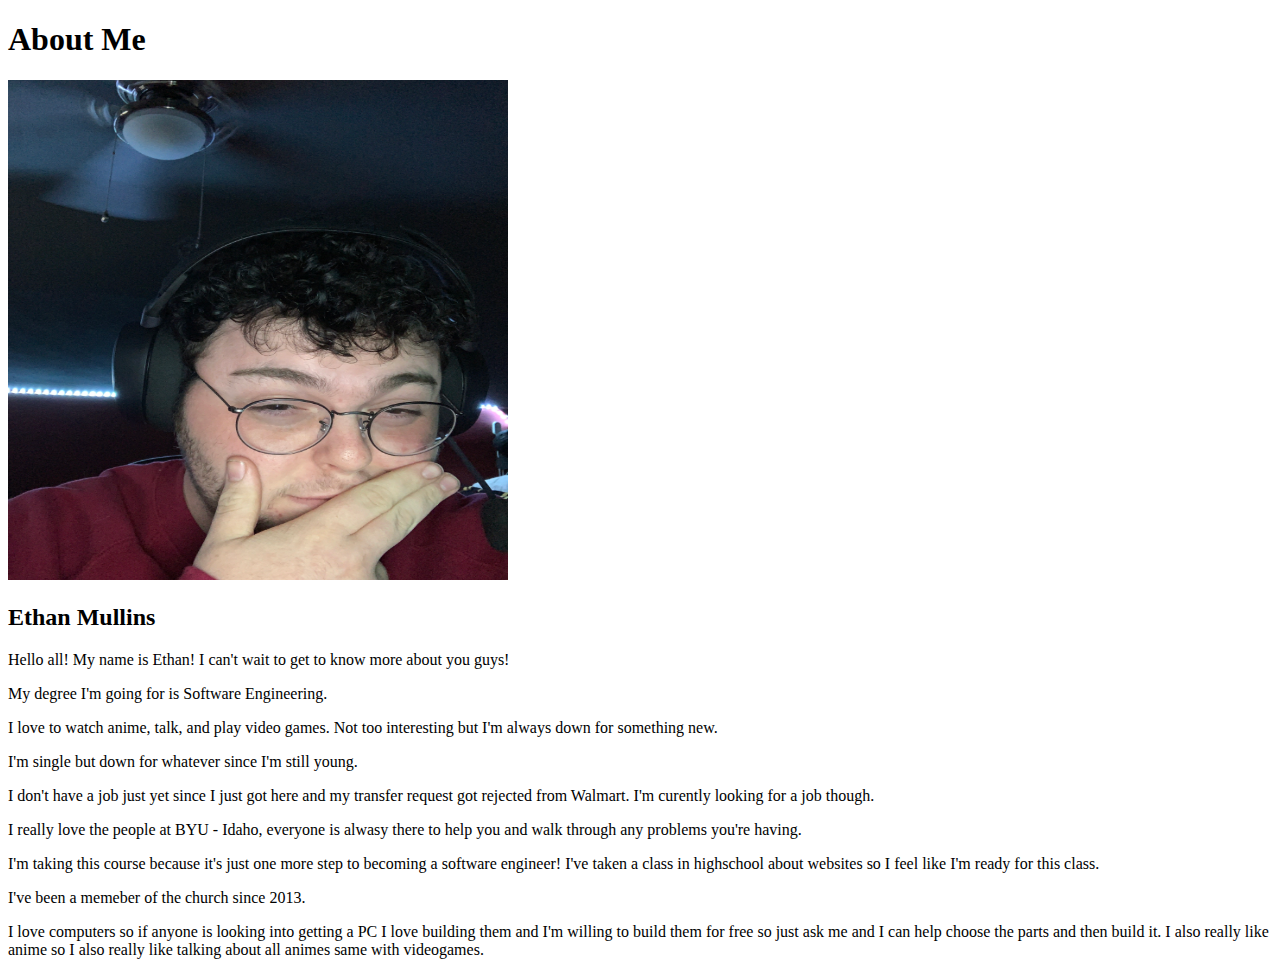
<file: AboutMe/index.html>
<!DOCTYPE html>
<html lang="en">

<head>
    <meta charset="UTF-8">
    <meta http-equiv="X-UA-Compatible" content="IE=edge">
    <meta name="viewport" content="width=device-width, initial-scale=1.0">
    <title>All About Me </title>
</head>

<body>
    <h1> About Me </h1>
    <img alt="Image of me" src="images/myphoto.jpg.JPG" alt="arrow" width="500" height="500" />
    <h2> Ethan Mullins </h2>
    <p> Hello all! My name is Ethan! I can't wait to get to know more about you guys! </p>
    <p> My degree I'm going for is Software Engineering. </p>
    <p> I love to watch anime, talk, and play video games. Not too
        interesting but I'm always down for something new.
    </p>
    <p> I'm single but down for whatever since I'm still young.</p>
    <p> I don't have a job just yet since I just got here and my transfer request
        got rejected from Walmart. I'm curently looking for a job though.
    </p>
    <p> I really love the people at BYU - Idaho, everyone is alwasy there
        to help you and walk through any problems you're having.
    </p>
    <p> I'm taking this course because it's just one more step to becoming
        a software engineer! I've taken a class in highschool about websites
        so I feel like I'm ready for this class.
    </p>
    <p> I've been a memeber of the church since 2013. </p>
    <p> I love computers so if anyone is looking into getting a PC I love
        building them and I'm willing to build them for free so just ask
        me and I can help choose the parts and then build it. I also really like
        anime so I also really like talking about all animes same with videogames.
    </p>
</body>


</html>
</file>
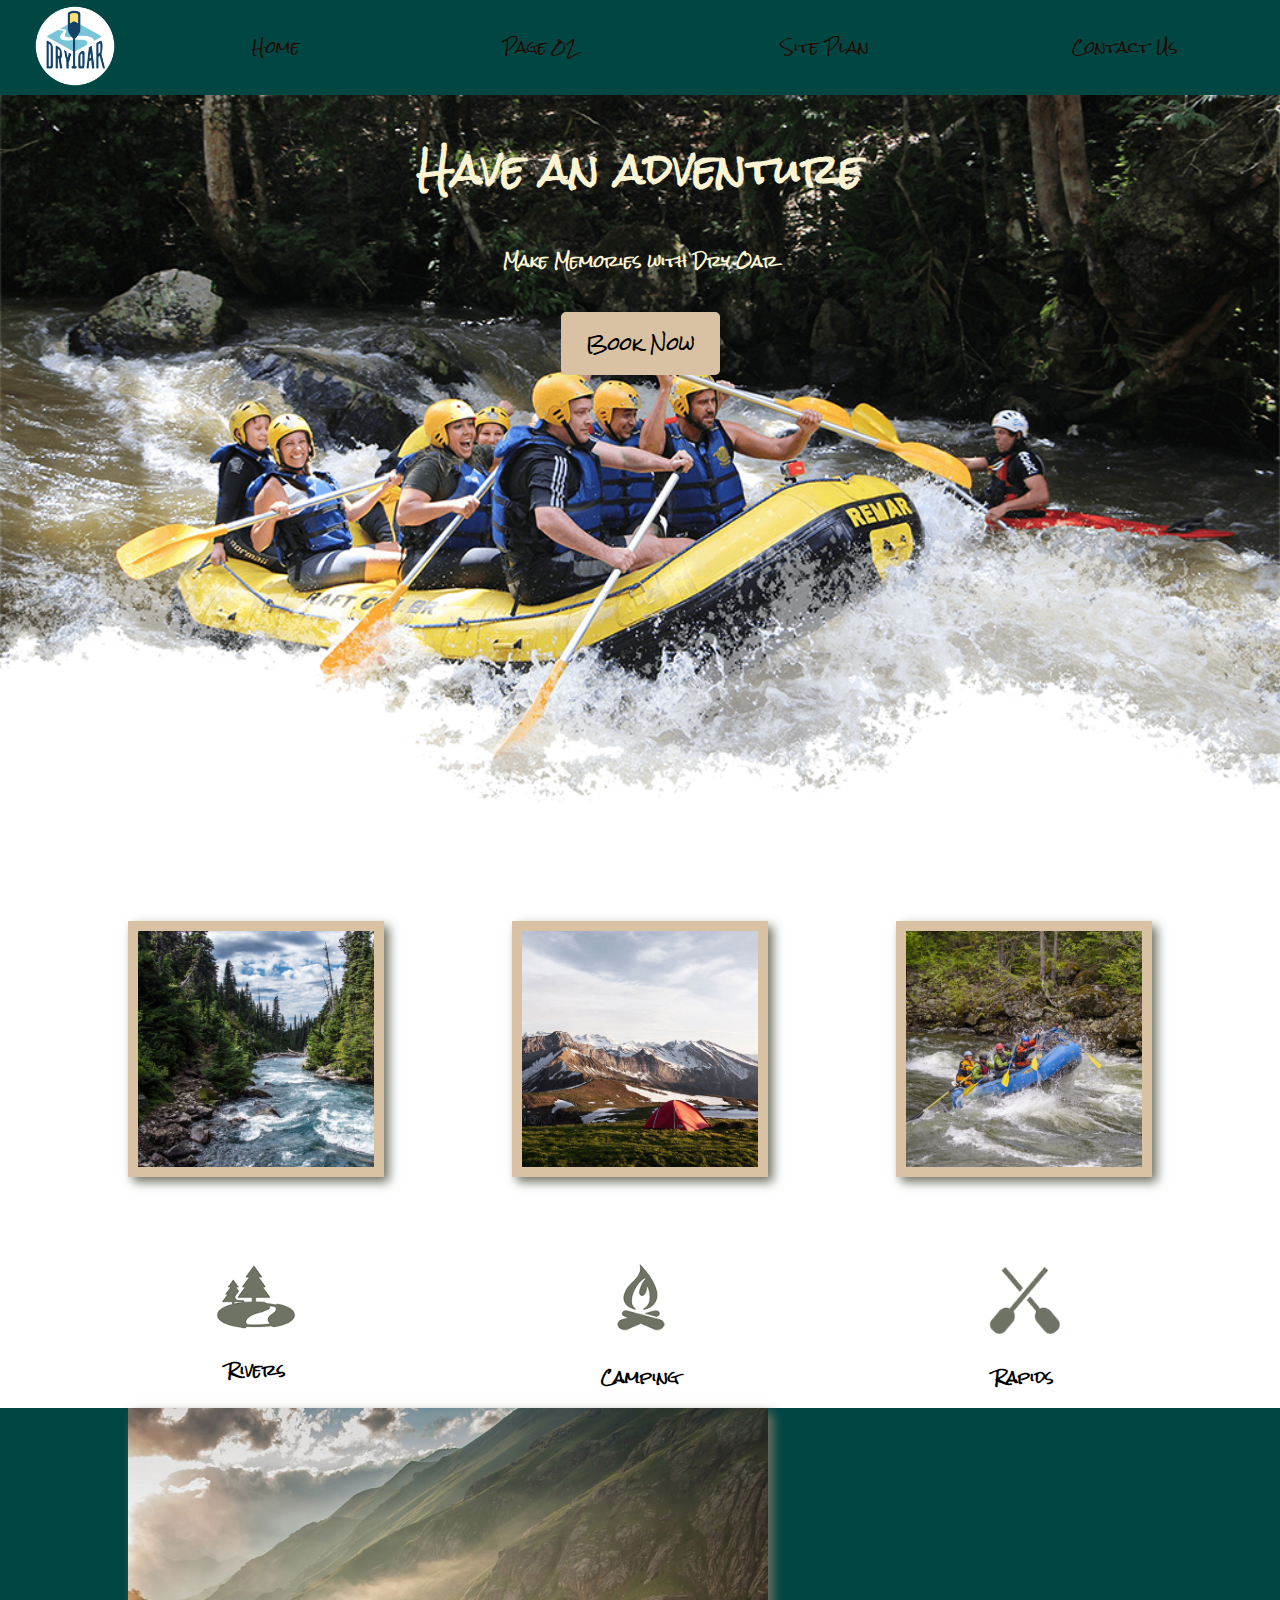
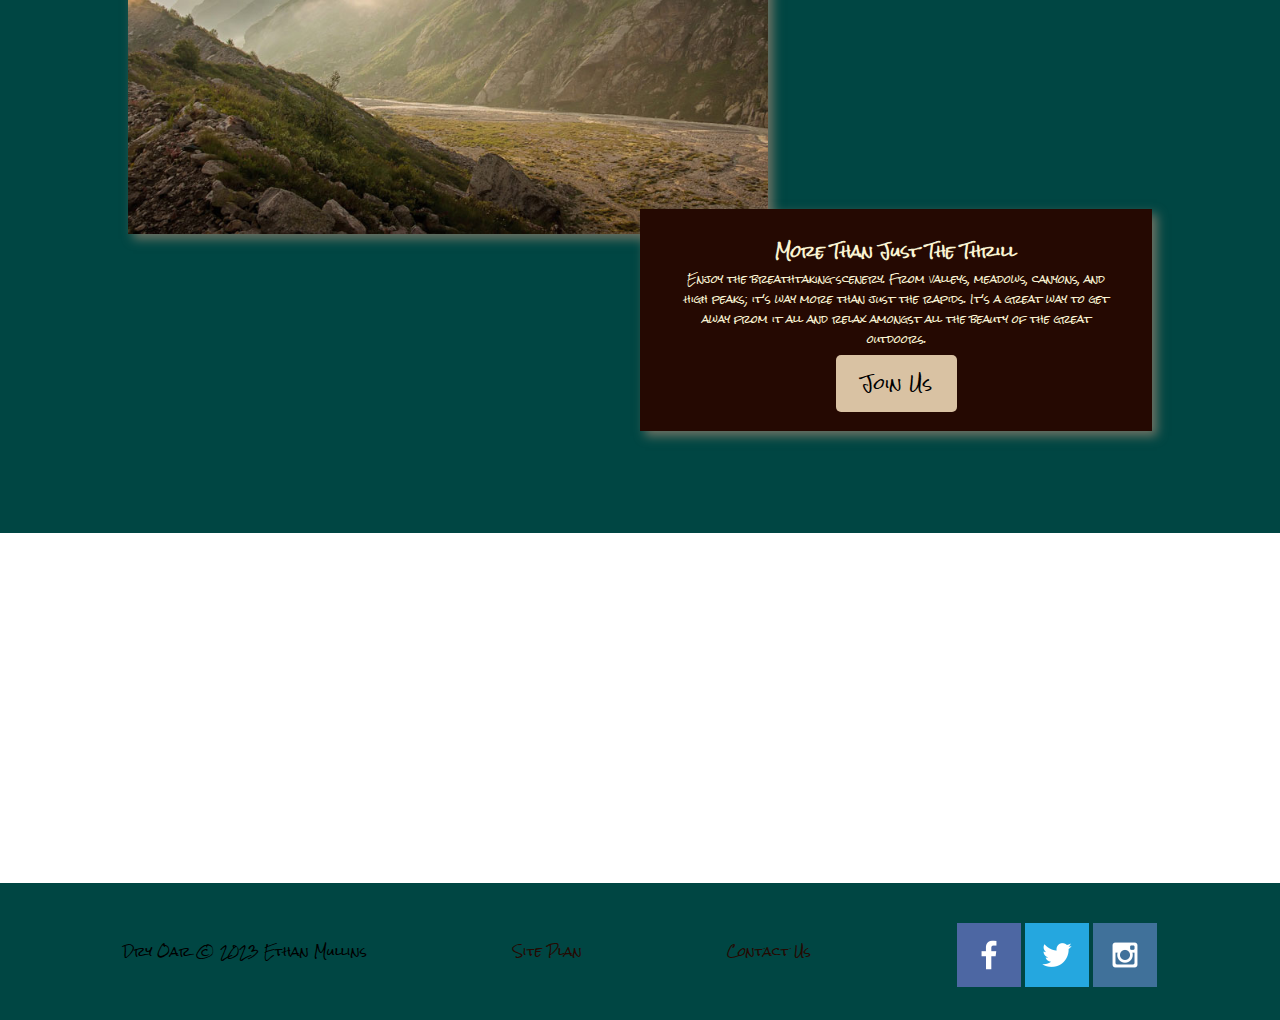
<file: wwr/index.html>
<!DOCTYPE html>
<html lang="en">
<head>
    <meta charset="UTF-8">
    <meta http-equiv="X-UA-Compatible" content="IE=edge">
    <meta name="viewport" content="width=device-width, initial-scale=1.0">
    <title>Whitewater Rafting Vacations | Dry Oar Boating | Home</title>
    <link rel="stylesheet" href="styles/style.css">
</head>
<body>
    <div id="content">
        <header>
            <a id="logo_link" href="index.html" >
                <img class="logo" src="images/logo.png" alt="Dry Oar Logo">
            </a>
            <nav>
                <a href="index.html">Home</a>
                <a href="reservations.html">Page 02</a>
                <a href="site-plan-rafting.html">Site Plan</a>
                <a href="reservations.html">Contact Us</a>
            </nav>
        </header>
        <div id="hero">
            <div id="hero-box">
                <img id="hero-img" src="images/hero.png" alt="People enjoying rafting">
            </div>
            <section id="hero-msg">
                <h1 class="home-title">Have an adventure</h1>
                <h4>Make Memories with Dry Oar</h4>
                <div class="button-box">
                    <a class="book" href="reservations.html">Book Now</a>
                </div>
            </section>
        </div>

        <main class="home-grid">
            <section class="rivers-cards">
                <img class="card-img" src="images/rivers.jpg" alt="rivers in forest">
                <img class="icon" src="images/river_icon.png" alt="river icon">
                <h2>Rivers</h2>
            </section>
            <section class="camping-cards">
                <img class="card-img" src="images/camping.jpg" alt="tent in mountains">
                <img class="icon" src="images/fire_icon.png" alt="fire icon">
                <h2>Camping</h2>
            </section>
            <section class="rapids-cards">
                <img class="card-img" src="images/rapids.jpg" alt="rafting boat">
                <img class="icon" src="images/oars.png" alt="oars icon">
                <h2>Rapids</h2>
            </section>  
            <div id="background"></div> 
            <img class="mountains" src="images/mountains.jpg" alt="Misty mountains">
            <section class="msg">
                <h2>More Than Just The Thrill</h2>
                <p>Enjoy the breathtaking scenery. From valleys, meadows, canyons, and high peaks; it's way more than just the rapids. It's a great way to get away from it all and relax amongst all the beauty of the great outdoors.</p>
                <a class="join" href="river.html">Join Us</a>
            </section> 
        </main>

        <footer>
                <p>Dry Oar &copy; 2023 Ethan Mullins</p>
                <p><a href="site-plan-rafting.html">Site Plan</a></p>
                <p><a href="reservations.html">Contact Us</a></p>
                <div class="social">
                    <a href="https://facebook.com" target="_blank">
                        <img src="images/facebook.png" alt="fb icon">
                    </a>
                    <a href="https://twitter.com" target="_blank">
                        <img src="images/twitter.png" alt="twitter icon">
                    </a>
                    <a href="https://instagram.com" target="_blank">
                        <img src="images/instagram.png" alt="instagram icon">
                    </a>
                </div>
        </footer>
    </div> 
</body>
</html>
</file>
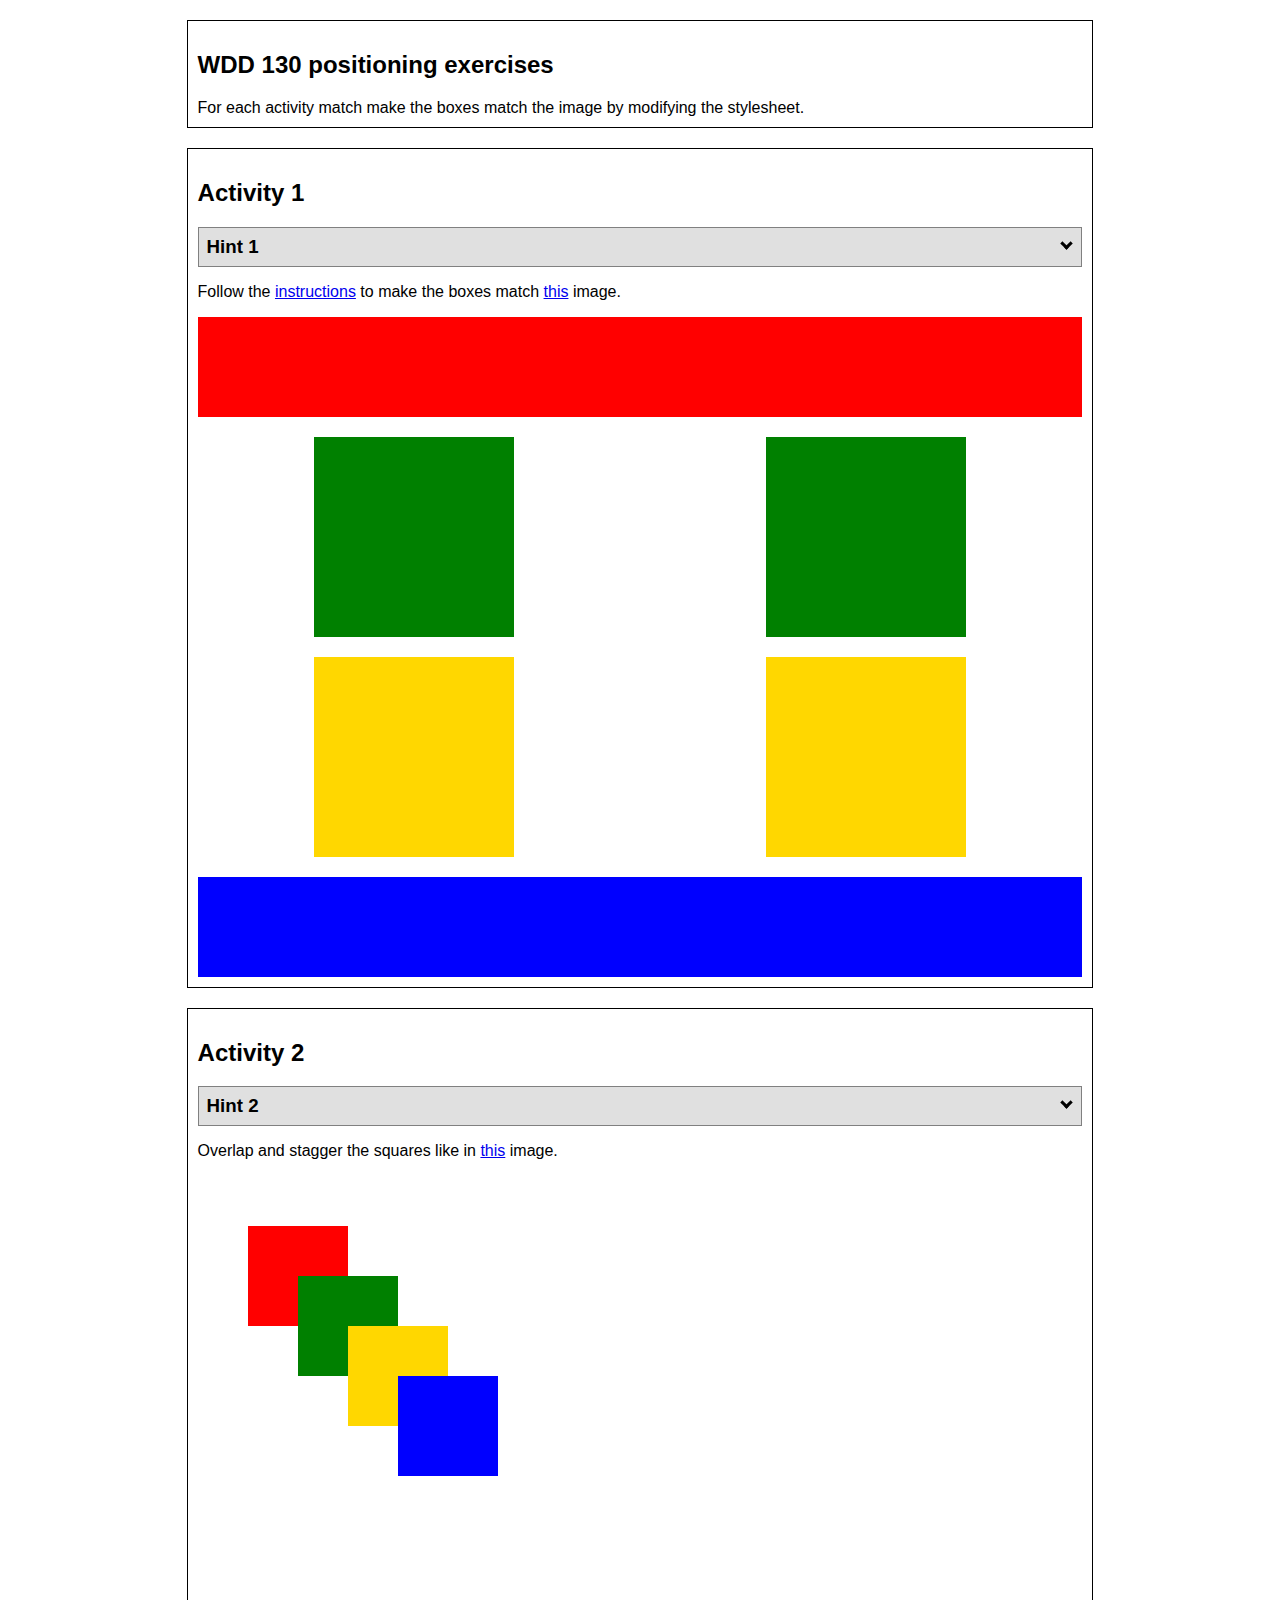
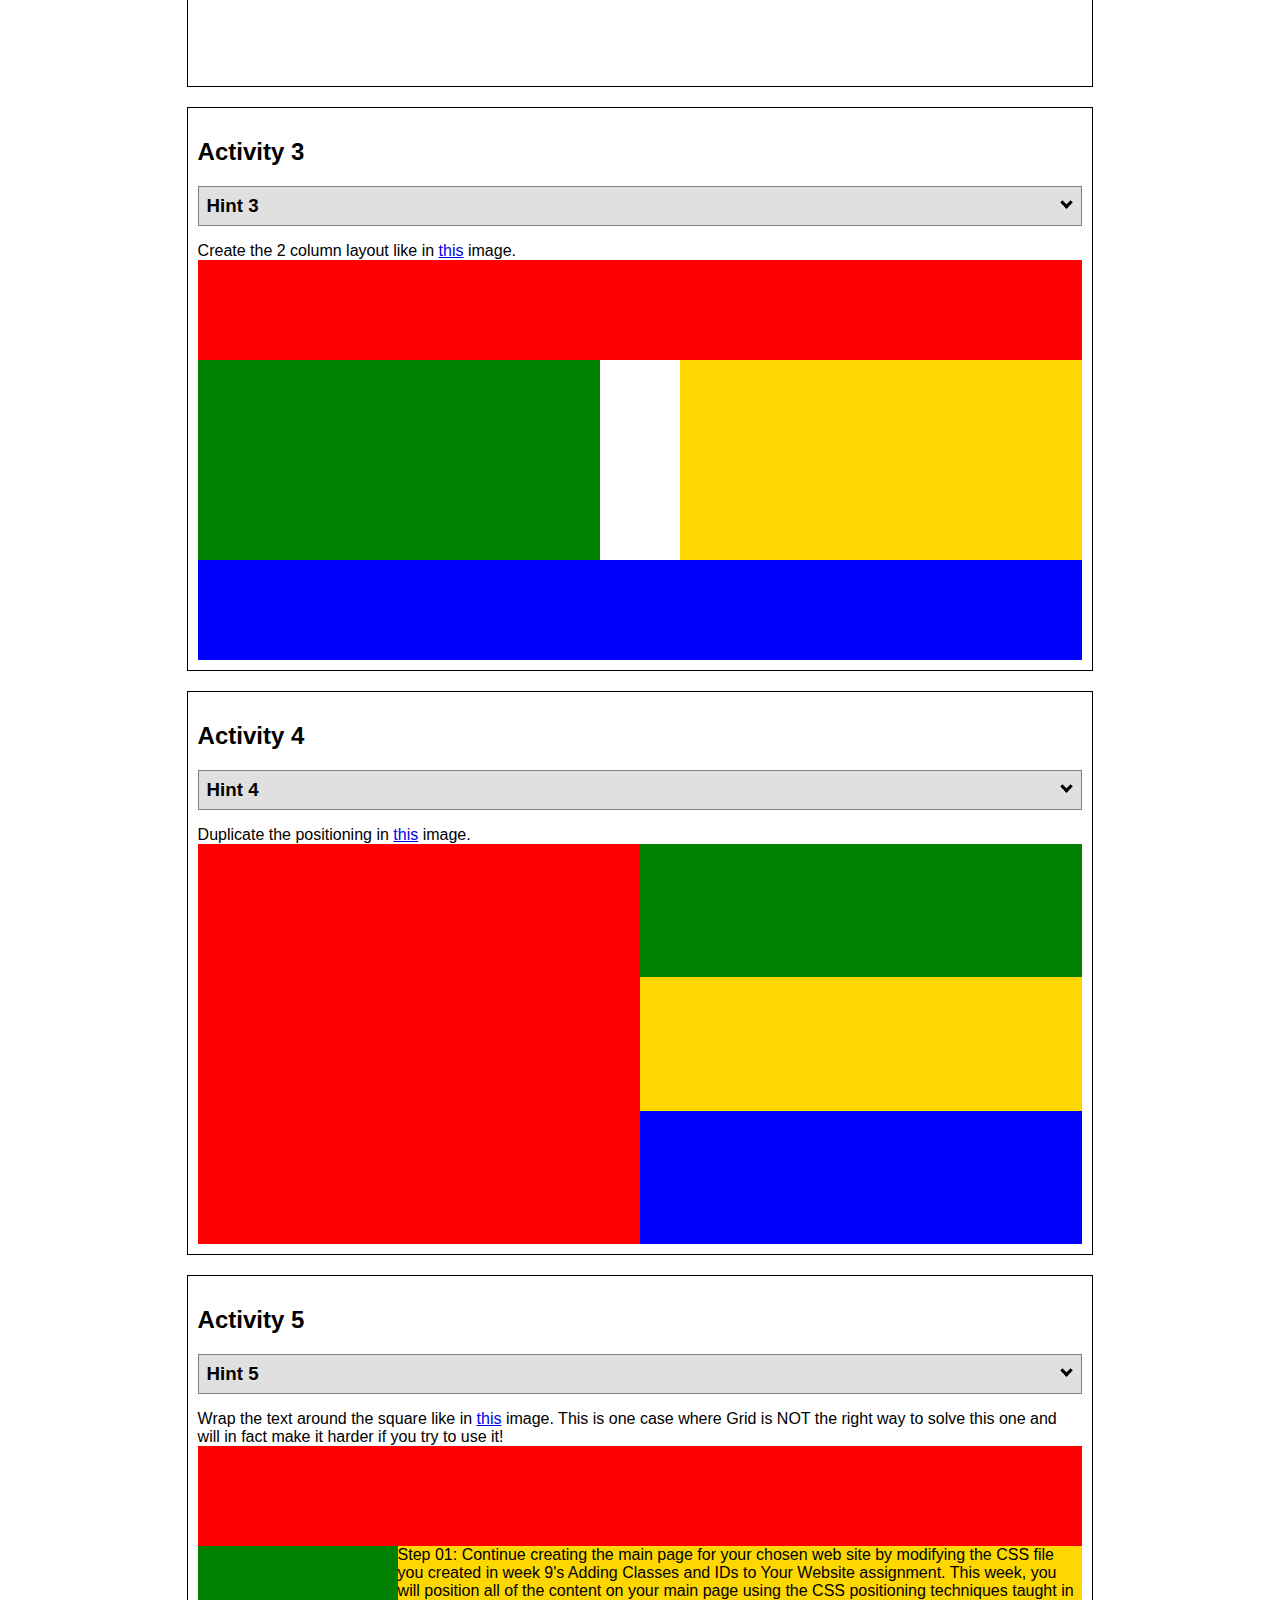
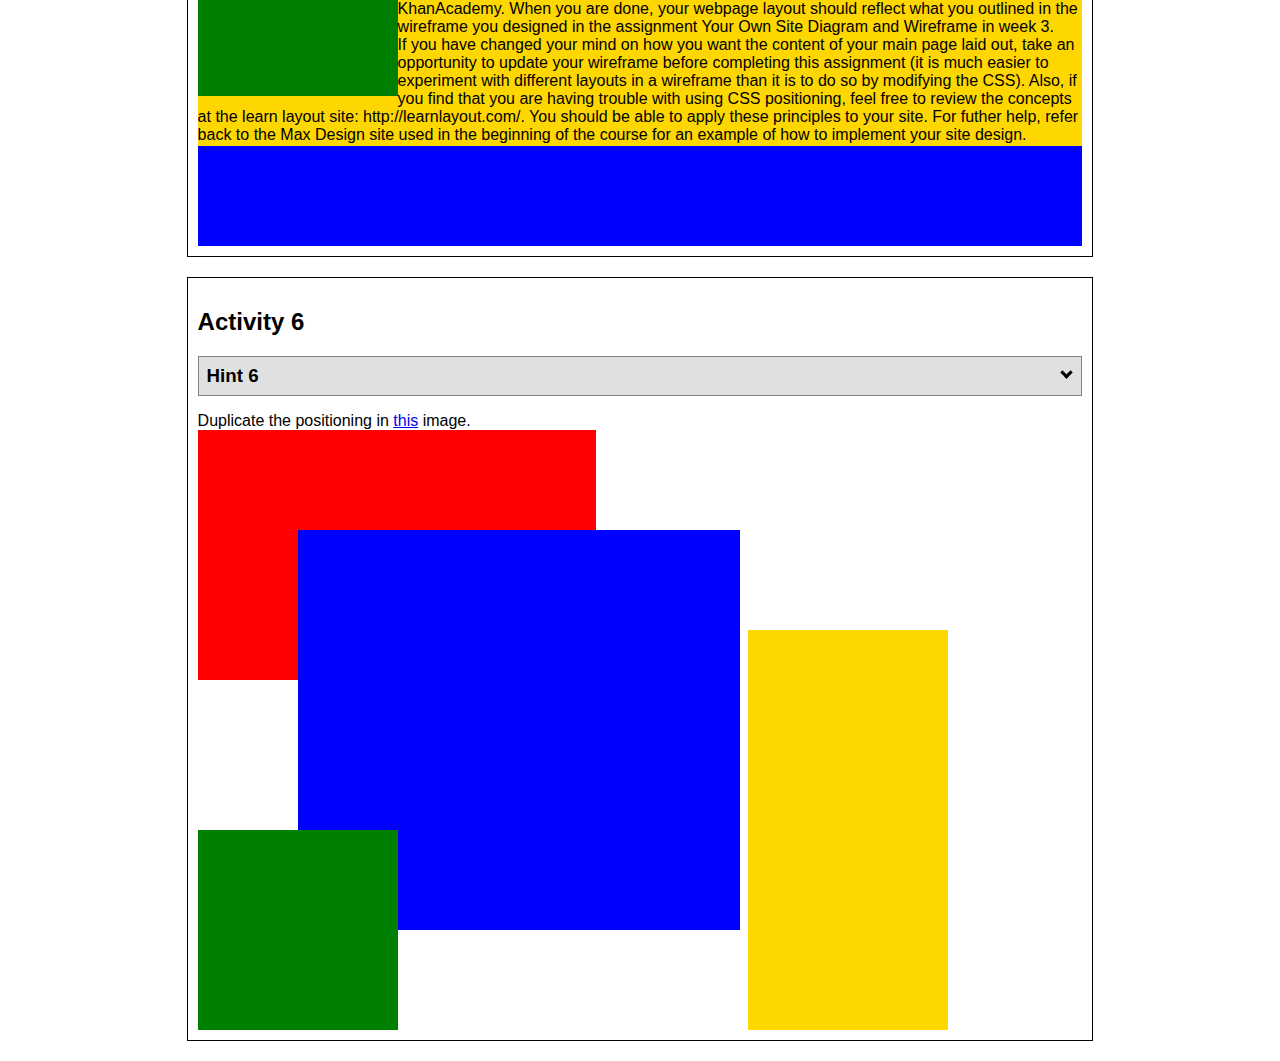
<file: positioning.html>
<!DOCTYPE html>
<html lang="en">
    <head>
    <!-- HTML - Name: positioning.html -->
    <title>Positioning Activity</title>
    <link rel="stylesheet" type="text/css" href="positionstyles.css" />
    </head>
    <body>
    <div class="activity">
        <h2>WDD 130 positioning exercises</h2>
        For each activity match make the boxes match the image by modifying the stylesheet.</div>
    <div class="activity">
        <h2>Activity 1</h2>
        <section class="hint"><input type="checkbox" ><i></i> <h3>Hint 1</h3><div><p>Check out the <a href="https://byui-wdd.github.io/wdd130/activities/css-positioning.html" target="_blank">activity instructions</a> in Ilearn!</p></div></section>
        <p>Follow the <a href="https://byui-wdd.github.io/wdd130/activities/css-positioning.html" target="_blank">instructions</a> to make the boxes match  <a href="https://byui-wdd.github.io/wdd130/images/example1.png" target="_blank">this</a> image.</p>
        <div class="content1" >
        <div class="red1" ></div>
        <div class="green1" ></div>
        <div class="green1" ></div>
        <div class="yellow1"></div>
        <div class="yellow1"></div>
        <div class="blue1"></div>
        </div>
    </div>
    <div class="activity">
        <h2>Activity 2</h2>
        <section class="hint"><input type="checkbox" > <h3>Hint 2</h3><i></i><div><p>Remember that the best way to shift elements around slightly on the page is with Margins.  You could also use Grid.  Either would work for this. If you choose margin remember that you can use a <em>negative</em> margin. (ie margin-top: -20px;)</p><h4>Properties used:</h4><ul><li>margin-top, margin-left</li><li>...or...</li><li>grid-template-columns: 50px 50px 50px 50px 50px</li></ul></div></section>
        <p>Overlap and stagger the squares like in <a href="https://byui-wdd.github.io/wdd130/images/example2.png" target="_blank">this</a> image.</p>
        <div class="content2" >
        <div class="red2" ></div>
        <div class="green2" ></div>
        <div class="yellow2"></div>
        <div class="blue2"></div>
        </div>
    </div>
    <div class="activity">
        <h2>Activity 3</h2>
        <section class="hint"><input type="checkbox" > <h3>Hint 3</h3><i></i><div><p>This one is going to be best solved with CSS Grid. Remember to make the boxes the right width first...then start moving them around. </p><h4>Properties used:</h4><ul><li>display:grid;</li><li>grid-template-columns:</li><li>grid-column-gap:</li>
        <li>grid-column:</li>  </ul></div></section>
        Create the 2 column layout like in <a href="https://byui-wdd.github.io/wdd130/images/example3.png" target="_blank">this</a>  image.
        <div class="content3" >
        <div class="red3" ></div>
        <div class="green3" ></div>
        <div class="yellow3"></div>
        <div class="blue3"></div>
        </div>
    </div>
    <div class="activity">
        <h2>Activity 4</h2>
        <section class="hint"><input type="checkbox" > <h3>Hint 4</h3><i></i><div><p>For the others we have been primarily concerned with width. For this one you will need to adjust height as well. </p><h4>Properties used:</h4><ul><li>display:grid;</li><li>grid-template-columns:</li><li>grid-row:</li></ul></div></section>
        Duplicate the positioning in <a href="https://byui-wdd.github.io/wdd130/images/example4.png" target="_blank">this</a> image. 
        <div class="content4" >
        <div class="red4" ></div>
        <div class="green4" ></div>
        <div class="yellow4"></div>
        <div class="blue4"></div>
        </div>
    </div>

    <div class="activity">
        <h2>Activity 5</h2>
        <section class="hint"><input type="checkbox" > <h3>Hint 5</h3><i></i><div><p>Grid is <strong>not</strong> the right way to do this.  In fact there is only one way to really do that...and that is with float. Remember that we float the thing we want the text to wrap around.  Also remember to start by making all the shapes the right size and shape.</p><h4>Properties used:</h4><ul><li>float: left;</li></ul></div></section>
        Wrap the text around the square like in <a href="https://byui-wdd.github.io/wdd130/images/example5.png" target="_blank">this</a> image. This is one case where Grid is NOT the right way to solve this one and will in fact make it harder if you try to use it!
        <div class="content5" >
        <div class="red5" ></div>
        <div class="green5" ></div>
        <div class="yellow5">Step 01: Continue creating the main page for your chosen web site by modifying the CSS file you created in week 9's Adding Classes and IDs to Your Website assignment. This week, you will position all of the content on your main page using the CSS positioning techniques taught in KhanAcademy. When you are done, your webpage layout should reflect what you outlined in the wireframe you designed in the assignment Your Own Site Diagram and Wireframe in week 3. <br />
            If you have changed your mind on how you want the content of your main page laid out, take an opportunity to update your wireframe before completing this assignment (it is much easier to experiment with different layouts in a wireframe than it is to do so by modifying the CSS). Also, if you find that you are having trouble with using CSS positioning, feel free to review the concepts at the learn layout site: http://learnlayout.com/. You should be able to apply these principles to your site. For futher help, refer back to the Max Design site used in the beginning of the course for an example of how to implement your site design.</div>
        <div class="blue5"></div>
        </div>
    </div>
    <div class="activity">
        <h2>Activity 6</h2>
        <section class="hint"><input type="checkbox" > <h3>Hint 6</h3><i></i><div><p>This one is all about visualizing the grid behind the layout. If you are having a hard time doing that first: all the sizes are even multiples of 100, and second here is another example with the lines drawn: <a href="https://byui-wdd.github.io/wdd130/images/example6-hint.png" target="_blank">example 6 with lines</a>. For this one you will find it easiest if you use px for the column width. You can also use <kbd>z-index</kbd> to control the element layering.    </p><h4>Properties used:</h4><ul><li>display:grid;</li><li>grid-template-columns:</li><li>grid-column:</li><li>grid-row:</li><li><a href="https://www.w3schools.com/cssref/pr_pos_z-index.asp" target="_blank">z-index:</a></li></ul></div></section>
        Duplicate the positioning in <a href="https://byui-wdd.github.io/wdd130/images/example6.png" target="_blank">this</a> image.
        <div class="content6" >
        <div class="red6" ></div>
        <div class="green6" ></div>
        <div class="yellow6"></div>
        <div class="blue6"></div>
        </div>
    </div>
    </body>
</html>
</file>
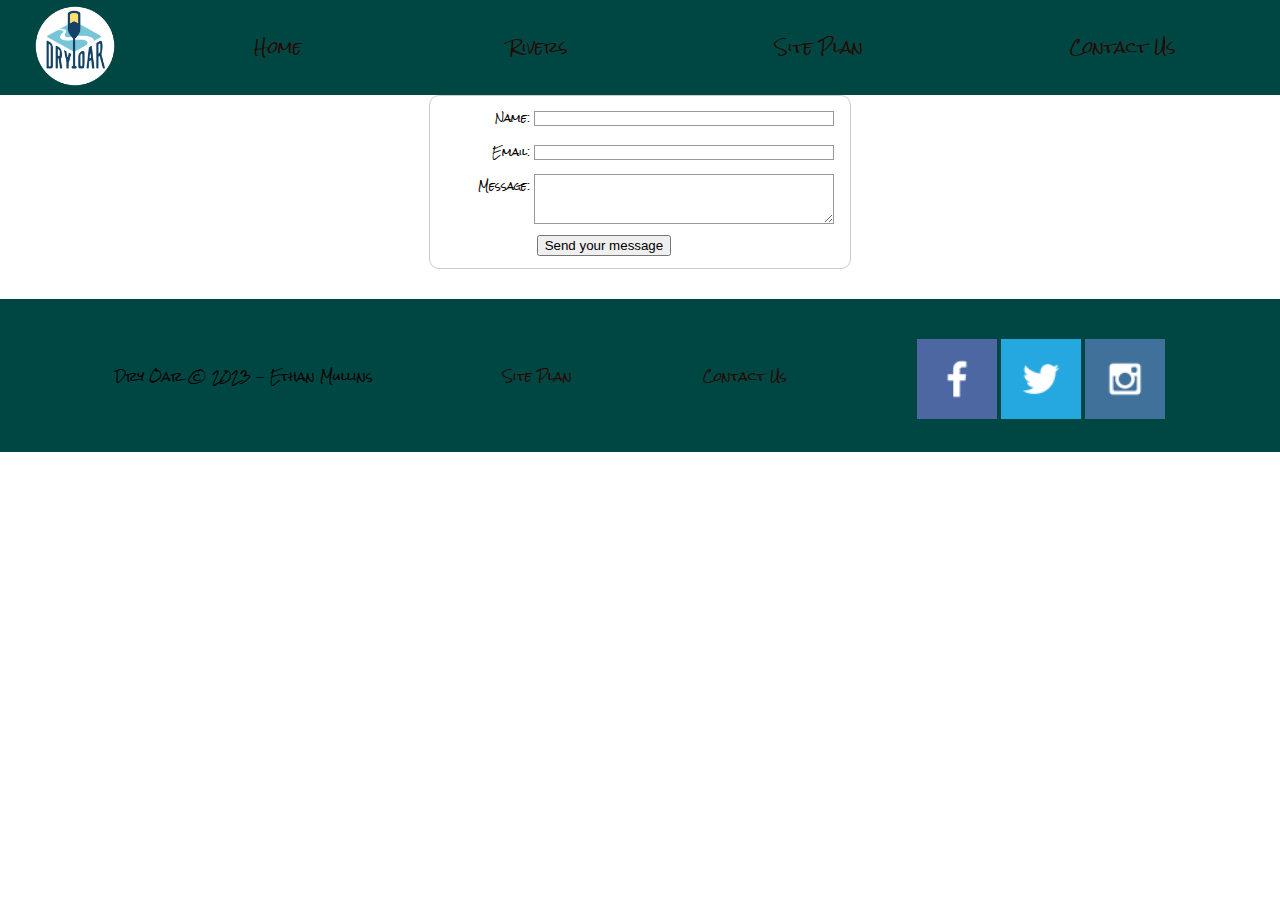
<file: wwr/contactus.html>
<!DOCTYPE html>
<html lang="en">

<head>
    <meta charset="UTF-8">
    <meta http-equiv="X-UA-Compatible" content="IE=edge">
    <meta name="viewport" content="width=device-width, initial-scale=1.0">
    <title>Contact us | Dry Oar Boating | Home</title>
    <link rel="stylesheet" href="styles/style.css">
    <style>
        footer {
            margin-top: 30px;
        }

        form {
            /* Center the form on the page */
            margin: 0 auto;
            width: 400px;
            /* Form outline */
            padding: 1em;
            border: 1px solid #ccc;
            border-radius: 1em;
        }

        ul {
            list-style: none;
            padding: 0;
            margin: 0;
        }

        form li+li {
            margin-top: 1em;
        }

        label {
            /* Uniform size & alignment */
            display: inline-block;
            width: 90px;
            text-align: right;
        }

        input,
        textarea {
            /* To make sure that all text fields have the same font settings
     By default, textareas have a monospace font */
            font: 1em sans-serif;

            /* Uniform text field size */
            width: 300px;
            box-sizing: border-box;

            /* Match form field borders */
            border: 1px solid #999;
        }

        input:focus,
        textarea:focus {
            /* Additional highlight for focused elements */
            border-color: #000;
        }

        textarea {
            /* Align multiline text fields with their labels */
            vertical-align: top;

            /* Provide space to type some text */
            height: 5em;
        }

        .button {
            /* Align buttons with the text fields */
            padding-left: 90px;
            /* same size as the label elements */
        }

        button {
            /* This extra margin represent roughly the same space as the space
     between the labels and their text fields */
            margin-left: 0.5em;
        }

        #feedback {
            background-color: antiquewhite;
            position: absolute;
            top: 0;
            left: 0;
            right: 0;
            padding: .5em;
            /* make this element invisible until we are ready for it */
            display: none;
        }

        .moveDown {
            margin-top: 3em;
        }
    </style>

</head>

<body>
    <header>
        <a id="logo_link" href="index.html">
            <img class="logo" src="images/logo.png" alt="Dry Oar Logo">
        </a>
        <nav>
            <a href="index.html">Home</a>
            <a href="rivers.html">Rivers</a>
            <a href="site-plan-rafting.html">Site Plan</a>
            <a href="contactus.html">Contact Us</a>
        </nav>
    </header>

    <main>

            <div id="feedback"></div>
        <form action="/my-handling-form-page" method="post">
            <ul>
                <li>
                    <label for="name">Name:</label>
                    <input type="text" id="name" name="user_name" />
                </li>
                <li>
                    <label for="mail">Email:</label>
                    <input type="email" id="mail" name="user_email" />
                </li>
                <li>
                    <label for="msg">Message:</label>
                    <textarea id="msg" name="user_message"></textarea>
                </li>

                <li class="button">
                    <button type="submit">Send your message</button>
                </li>

            </ul>
        </form>


    </main>
    <footer>
        <p>Dry Oar &copy; 2023 - Ethan Mullins</p>
        <p><a href="site-plan-rafting.html">Site Plan</a></p>
        <p><a href="contactus.html">Contact Us</a></p>
        <div class="social">
            <a href="https://facebook.com" target="_blank">
                <img class="icon" src="images/facebook.png" alt="fb icon">
            </a>
            <a href="https://twitter.com" target="_blank">
                <img class="icon" src="images/twitter.png" alt="twitter icon">
            </a>
            <a href="https://instagram.com" target="_blank">
                <img class="icon" src="images/instagram.png" alt="instagram icon">
            </a>
        </div>
    </footer>

    <script>
        // get the feedback div element so we can do something with it.
        const feedbackElement = document.getElementById('feedback');
        // get the form so we can read what was entered in it.
        const formElement = document.forms[0];
        // add a 'listener' to wait for a submission of our form. When that happens run the code below.
        formElement.addEventListener('submit', function (e) {
            // stop the form from doing the default action.
            e.preventDefault();
            // set the contents of our feedback element to a message letting the user know the form was submitted successfully. Notice that we pull the name that was entered in the form to personalize the message!
            feedbackElement.innerHTML = 'Hello ' + formElement.user_name.value + '! Thank you for your message. We will get back with you as soon as possible!';
            // make the feedback element visible.
            feedbackElement.style.display = "block";
            // add a class to move everything down so our message doesn't cover it.
            document.body.classList.toggle('moveDown');
        });
    </script>
</body>

</html>
</file>
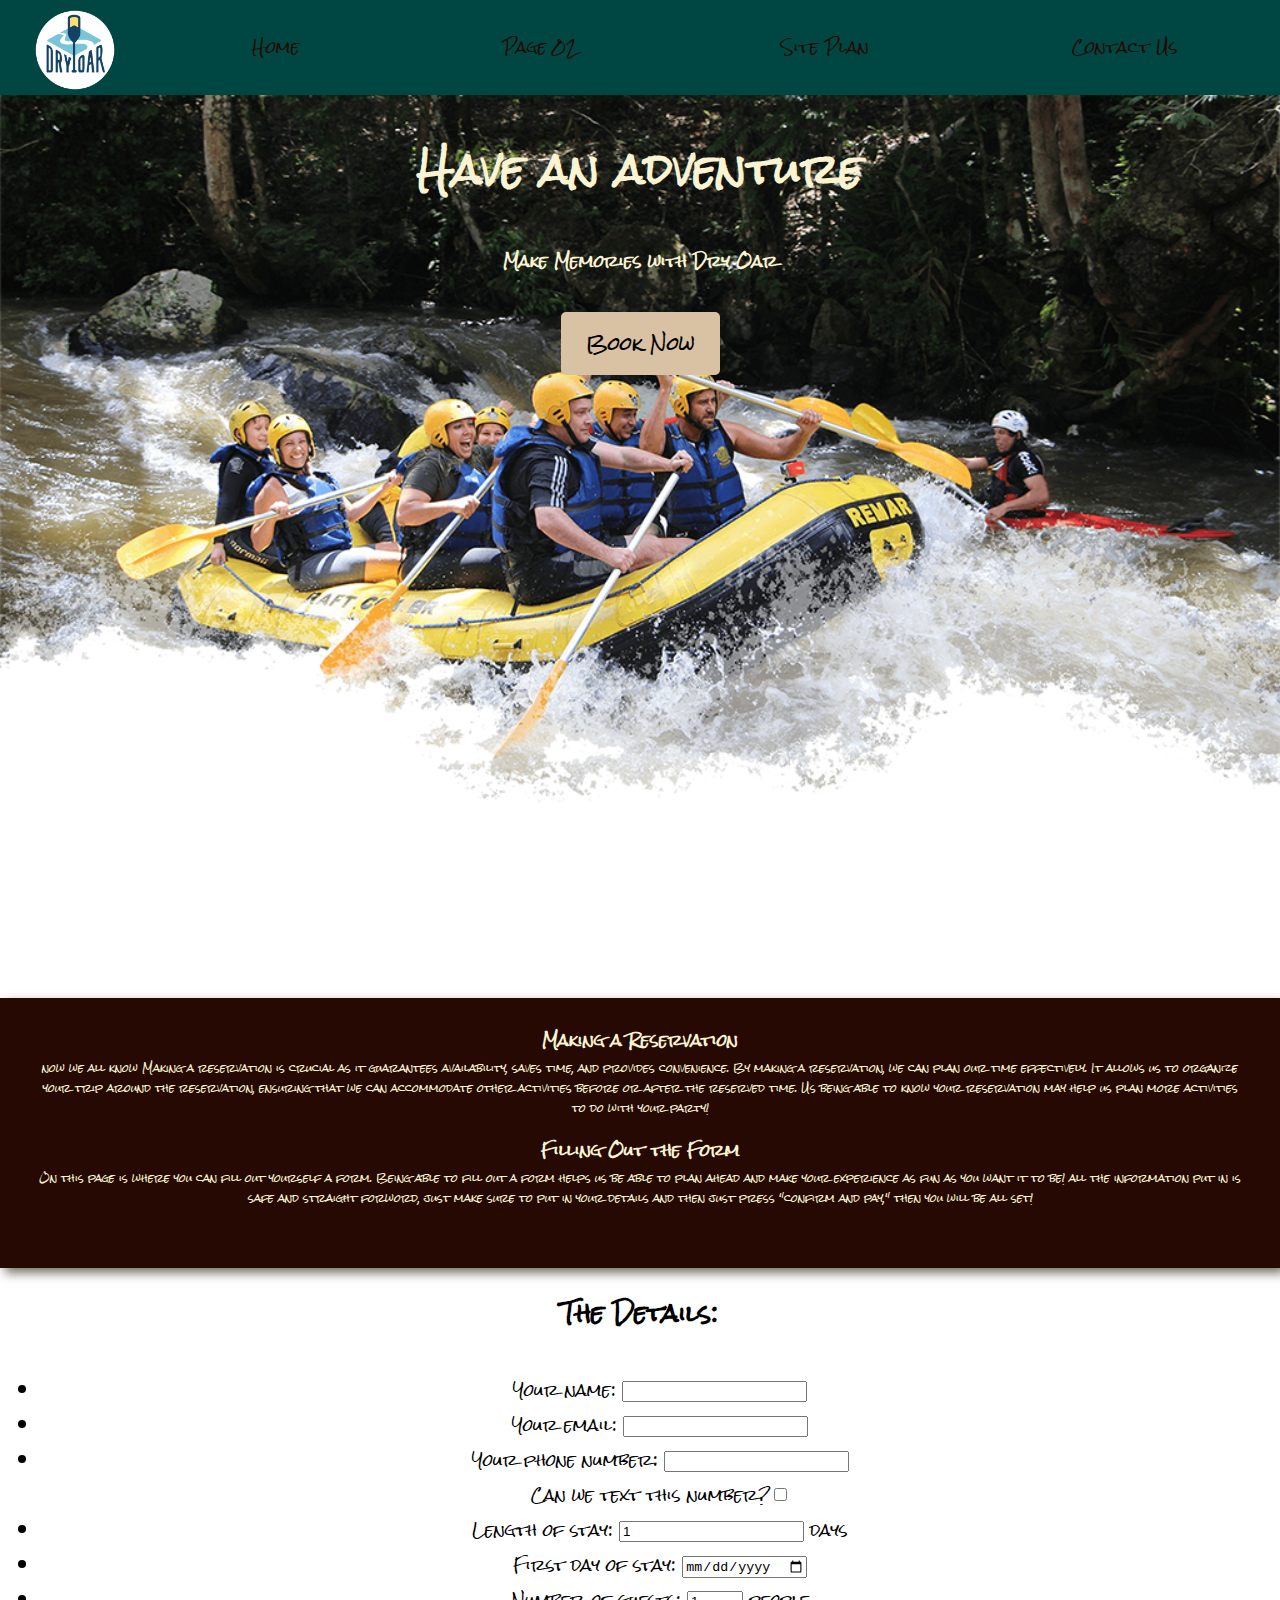
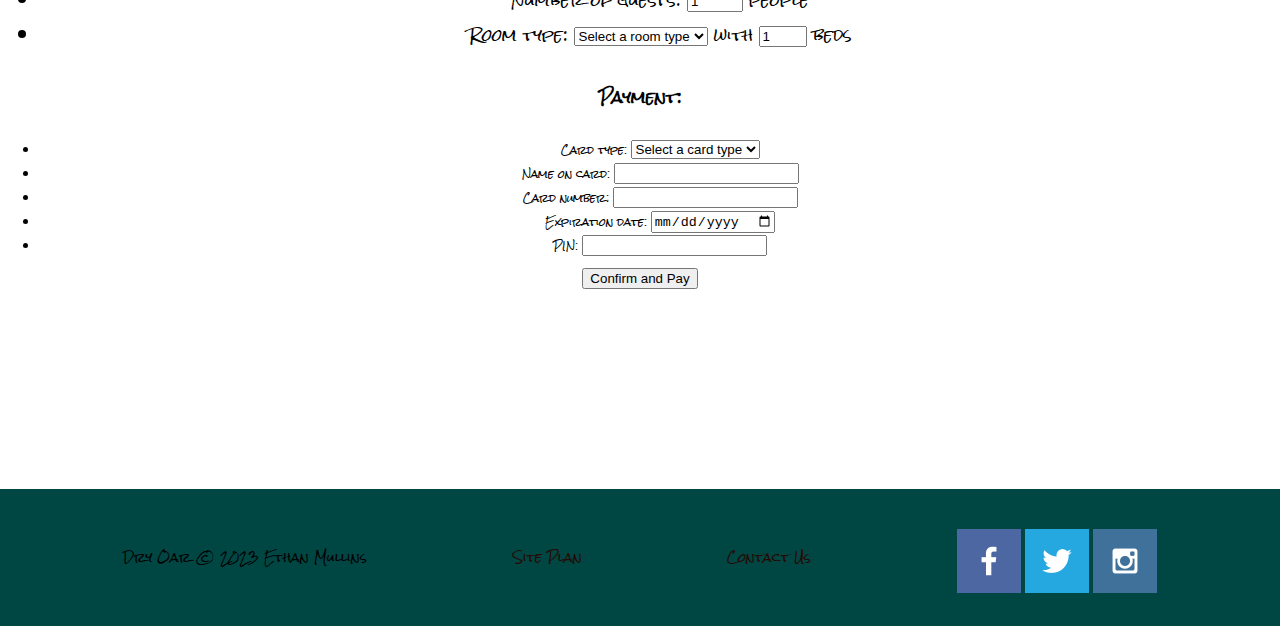
<file: wwr/reservations.html>
<html lang="en">
<head>
    <meta charset="UTF-8">
    <meta http-equiv="X-UA-Compatible" content="IE=edge">
    <meta name="viewport" content="width=device-width, initial-scale=1.0">
    <title>Whitewater Rafting Vacations | Dry Oar Boating | Home</title>
    <link rel="stylesheet" href="styles/style.css">
</head>
<body>
    <div id="content">
        <header>
            <a id="logo_link" href="index.html" >
                <img class="logo" src="images/logo.png" alt="Dry Oar Logo">
            </a>
            <nav>
                <a href="index.html">Home</a>
                <a href="reservations.html">Page 02</a>
                <a href="site-plan-rafting.html">Site Plan</a>
                <a href="contactus.html">Contact Us</a>
            </nav>
        </header>
        <div id="hero">
            <div id="hero-box">
                <img id="hero-img" src="images/hero.png" alt="People enjoying rafting">
            </div>
            <section id="hero-msg">
                <h1 class="home-title">Have an adventure</h1>
                <h4>Make Memories with Dry Oar</h4>
                <div class="button-box">
                    <a class="book" href="reservations.html">Book Now</a>
                </div>
            </section>
        </div>
        </header>
        <main class="non-centered">
            <div class="cover-header"></div>
            <section class="msg">
                <h2>Making a Reservation</h2>
                <p>
                   now we all know Making a reservation is crucial as 
                   it guarantees availability, saves time, and provides convenience.
                   By making a reservation, we can plan our time effectively. It allows us to organize your trip around the 
                   reservation, ensuring that we can accommodate other activities before or after the reserved time. 
                   Us being able to know your reservation may help us plan more activities to do with your party!
                </p>
                <h2>Filling Out the Form</h2>
                <p>
                    On this page is where you can fill out yourself a form. Being able to fill out a form 
                    helps us be able to plan ahead and make your experience as fun as you want it to be! 
                    all the information put in is safe and straight forword, just make sure to put in your details 
                    and then just press "confirm and pay," then you will be all set! 
                </p>
            </section>
            <div class="cover-header"></div>
                <section class="details">
                    <h2>The Details:</h2>
                    <ul>
                        <li>
                            <label for="username">Your name:</label>
                            <input required type="text" name="your_name" id="username" minlength="3"></li>
                        <li>
                            <label for="useremail">Your email:</label>
                            <input required type="email" name="your_email" id="useremail"></li>
                        <li>
                            <label for="userphone">Your phone number:</label>
                            <input required type="tel" name="your_phone" id="userphone" pattern="[0-9]{3}-[0-9]{3}-[0-9]{4}"><span class="show-later"><br/></span> <label for="textable">Can we text this number?</label><input type="checkbox" name="text_able" id="textable"></li>
                        <li>
                            <label for="staylength">Length of stay:</label>
                            <input required type="number" name="stay_length" id="staylength" value="1" min="1"> days</li>
                        <li>
                            <label for="staystart">First day of stay:</label>
                            <input required type="date" name="stay_start" id="staystart"></li>
                        <li>
                            <label for="guestnumber">Number of guests:</label>
                            <input required type="number" name="guest_number" id="guestnumber" value="1" min="1" max="99"> people</li>
                        <li>
                            <label for="roomtype">Room type:</label>
                            <select required name="room_type" id="roomtype">
                                <option value="">Select a room type</option>
                                <option value="Balcony Suite">None</option>
                                <option value="Standard">Standard</option>
                                <option value="Suite">Suite</option>
                                <option value="Basic Balcony">Basic Balcony</option>
                                <option value="Balcony Suite">Balcony Suite</option>
                            </select> with
                            <input type="number" name="bed_num" id="bednumber" value="1" min="1" max="5"> <label for="bednumber">beds</label></li>
                    </ul>
                </section>
                <section>
                    <h2>Payment:</h2>
                    <ul>
                        <li>
                            <label for="cardtype">Card type:</label>
                            <select required name="card_type" id="cardtype">
                                <option value="">Select a card type</option>
                                <option value="Visa">Visa</option>
                                <option value="Credit">Credit</option>
                                <option value="Debit">Debit</option>
                                <option value="Gift Card">Gift Card</option>
                            </select>
                        </li>
                        <li>
                            <label for="cardname">Name on card:</label>
                            <input required type="text" name="name_on_card" id="cardname"></li>
                        <li>
                            <label for="cardnumber">Card number:</label>
                            <input required type="text" name="card_number" id="cardnumber" pattern="[0-9]{4} [0-9]{4} [0-9]{4} [0-9]{4}"></li>
                        <li>
                            <label for="expiration">Expiration date:</label>
                            <input required type="date" name="exp_date" id="expiration"></li>
                        <li>
                            <label for="pin">PIN:</label>
                            <input required type="password" name="pin_number" id="pin" maxlength="4"></li>
                    </ul>
                    <input type="submit" value="Confirm and Pay">
                </section>
            </form>
        </main>
        <footer>
            <p>Dry Oar &copy; 2023 Ethan Mullins</p>
            <p><a href="site-plan-rafting.html">Site Plan</a></p>
            <p><a href="contactus.html">Contact Us</a></p>
            <div class="social">
                <a href="https://facebook.com" target="_blank">
                    <img src="images/facebook.png" alt="fb icon">
                </a>
                <a href="https://twitter.com" target="_blank">
                    <img src="images/twitter.png" alt="twitter icon">
                </a>
                <a href="https://instagram.com" target="_blank">
                    <img src="images/instagram.png" alt="instagram icon">
                </a>
            </div>
    </footer>
</div> 
</body>
</html>
</file>
<file: wwr/styles/style.css>
@import url('https://fonts.googleapis.com/css2?family=Arimo&family=Open+Sans&family=Raleway:ital@1&family=Rock+Salt&display=swap');
h4 {
    color: #250902;
}
nav a {
    text-decoration: none;
    color: #250902;
    text-align: center;
    background-color: #004643;
    font-size:15px;
    padding:30px;
}
nav a:hover {
    background-color: #250902;
    color: #FAF4D3;
}
#content {
    max-width: 1600px;
    margin: 0 auto;
}
#background {
    height: 725px;
    background-color: #004643;
    margin-bottom: 150px;
    grid-column:1/11;
    grid-row:5/8;
}
#hero {
    display: grid;
    grid-template-columns: 1fr 3fr 1fr;
    margin-top: -100px; 
}
#hero-msg h1 {
    font-size: 4em;
    color: #FAF4D3;
    text-align: center; 
}
#hero-msg h4 {
    color: #FAF4D3;
    text-align: center; 
    font-size:1.5em;
}
#hero-img {
    width: 100%;
}
#hero-box {
    grid-column: 1/4;
    grid-row: 1/2;
    z-index: -1;
}
#hero-msg{
    grid-column:span 1/3;
    grid-row:span 1/2;
    margin-top: 100px;
}
#logo_link{
    text-decoration: none;
    text-align: center;
    padding-top: 5px;
    color: #fcfbfb;
    justify-self: center;
    align-self: center;
}
.button-box {
    text-align: center; 
}
main section {
    text-align: center; 
}
body {
    background-color: white;
    font-family: 'Rock Salt', 'Arimo', 'Open Sans';
    font-size: 10px;
    margin: 0;
    padding: 0;
}
h2 {
    margin:0;
    line-height: 4em;
}
header {
    background-color: #004643;
    display: grid;
    grid-template-columns: 150px auto;
}
footer {
    background-color: #004643;
    padding: 25px 50px;
    margin-top: 200px;
    display: flex;
    justify-content: space-around;
    align-items: center;
    
}
footer h3 {
    color: #250902;
}
footer a {
    color: #250902;
    text-decoration: none;
}
footer a:hover {
    background-color: #250902;
    color: #FAF4D3;
}
footer p {
    font-size: 1.2em;
}
footer p a:hover {
    text-decoration: underline;
}
footer .social img{
    padding-top: 15px;
}
.book {
    font-family: 'Rock Salt', 'Arimo' , 'Open Sans';
    font-size: 18px;
    background-color: #004643;
    color: #250902;
    text-decoration: none;
    padding: 15px;
    line-height: 5em;
}
.book:hover {
    background-color: #250902;
    color: #FAF4D3;
}
.join {
    font-family: 'Rock Salt', 'Arimo' , 'Open Sans';
    font-size: 16px;
    background-color: #FAF4D3;
    color: #250902;
    text-decoration: none;
    padding: 15px 30px;
}
.join:hover {
    background-color: #250902;
    color: #FAF4D3;
}
.msg {
    background-color: #250902;
    line-height: 2em;
    padding: 35px;
    margin-top: 150px;
    grid-column:6/10;
    grid-row:6/7;
    box-shadow:5px 5px 10px #6f7364;
}
.msg h2 {
    color: #FAF4D3;
    line-height: 1em;
}
.msg p {
    font-family: 'Rock Salt', 'Arimo' , 'Open Sans';
    font-size: 1em;
    color: #FAF4D3;
    padding-bottom: 15px;
    line-height: 2em;
}
.home-title {
    font-family: 'Rock Salt', 'Arimo' , 'Open Sans';
    font-size: 2em;
    color: #FAF4D3;
}
.icon {
    width: 80px;
    padding-top: 10px;
}
.logo {
    width: 80px;
}
.book, .join {
    background-color: #d9c2a3;
    color: black;
    text-decoration: none;
    padding: 10px 25px;
    margin-top: 50px;
    border-radius: 5px;
}
.card-img {
    border: 10px solid #d9c2a3;
    transition: transform .5s;
    box-shadow: 5px 5px 10px #6f7364;
}
.card-img:hover {
    opacity: .6;
    transform: scale(1.1);
}
main section img {
    box-sizing: border-box;
    margin-top:65px;
}
nav {
    display: flex;
    justify-content: space-around;
}
.mountains {
    width: 100%;
    grid-column:2/7;
    grid-row:5/8;
    box-shadow: 5px 5px 10px #6f7364;
}
.card-img {
    width: 100%;
}
.rivers-cards {
    grid-column: 2/4;
    grid-row: 1/3;
}
.camping-cards {
    grid-column: 5/7;
    grid-row: 2/3;
}
.rapids-cards {
    grid-column: 8/10;
    grid-row: 2/3;
}
.home-grid {
    display: grid;
    grid-template-columns: repeat(10, 1fr);
}
h1 {
    text-align: center;
}
.column {
    float: left;
    width: 35%;
    padding-bottom: 10px;
    padding-left: 80px;
}
.row::after {
    content: "";
    clear: both;
    display: table;
}
.mikey {
    float: left;
    width: 30%;
    padding-top: 10px;
    padding-left: 125px;
}
.row1::after {
    content: "";
    clear: both;
    display: table;
}
.avi {
    float: left;
    width: 25%;
    padding-top: 10px;
    padding-left: 160px;
 }
.row2::after {
    content: "";
    clear: both;
    display: table;
 }
.paragraph {
    padding-left: 120px;
    padding-right: 270px;
}
.details{
    font-size:1.5em;
}
@media screen and (max-width: 900px) {
    #hero, .home-grid {
        display: block;
        height: auto;
    }
    nav, footer {
        flex-direction: column;
    }
    nav a {
        display: block;
        padding: 15px;
    }
    #hero {
        margin-top: 0;
    }
    #hero-msg {
        margin-top: 0;
    }
    #hero-msg h4 {
        display: none;
    }
    .home-title {
        font-size: 25px;
        color: #6f7364;
    }
    .rivers-cards, .camping-cards, .rapids-cards { 
        margin: 50px auto;
        width: 60%;
    }
    #background {
        display: none;
    }
    .mountains, .msg {
        width: 80%;
        display: block;
        margin: 0 auto;
    }
    footer {
        margin-top: 25px;
    }
}
</file>
<file: positionstyles.css>
/* Name:Ethan Mullins */
/* CSS Positioning Activity */
/* CSS - Name: "positionstyles.css" */
/* Activity 1 styles */
.content1 {
    /* This is the parent of the activity 1 boxes. */
    display: grid;
    grid-template-columns: 1fr 1fr;
    justify-items: center;
    grid-gap: 20px;
   }
   .red1 {
    width: 100%;
    height: 100px;
    background-color: red;
    grid-column: 1/3;
   }
   .green1 {
    width: 200px;
    height: 200px;
    background-color: green;
   }
   .yellow1 {
    width: 200px;
    height: 200px;
    background-color: gold;
   }
   .blue1 {
    width: 100%;
    height: 100px;
    background-color: blue;
    grid-column: 1/3;
   }
   /* Activity 2 styles */
   .content2 {
    /* This is the parent of the activity 2 boxes. */
    display: grid;
   }
   .red2 {
    width: 100px;
    height: 100px;
    background-color: red;
    grid-column: 1/3;
    grid-row: 1/3;
    margin: 50px;
   }
   .green2 {
    width: 100px;
    height: 100px;
    background-color: green;
    grid-column: 1/3;
    grid-row: 1/3;margin: 100px;
}
.yellow2 {
 width: 100px;
 height: 100px;
 background-color: gold;
 grid-column: 1/3;
 grid-row: 1/3;
 margin: 150px;
}
.blue2 {
 width: 100px;
 height: 100px;
 background-color: blue;
 grid-column: 1/3;
 grid-row: 1/3;
 margin: 200px;
}
/* Activity 3 styles */
.content3 {
 /* This is the parent of the activity 3 boxes. */
 display: grid;
 grid-column-gap: 80px;
}
.red3 {
 width: 100%;
 height: 100px;
 background-color: red;
 grid-column: 1/3;
}
.green3 {
 width: 100%;
 height: 200px;
 background-color: green;
}
.yellow3 {
 width: 100%;
 height: 200px;
 background-color: gold;
}
.blue3 {
 width: 100%;
 height: 100px;
 background-color: blue;
 grid-column: 1/3;
}
/* Activity 4 styles */
.content4 {
 /* This is the parent of the activity 4 boxes. */
 display: grid;
 grid-template-columns: 1fr 1fr;
 grid-template-rows: 1fr 1fr 1fr;
 /* width: 100%; */
 height: 400px;
}
.red4 {
    width: 100%;
    height: 100%;
    background-color: red;
    grid-column: 1/2;
    grid-row: 1/4;
   }
   .green4 {
    width: 100%;
    height: 100%;
    background-color: green;
    grid-row: 1/2;
   }
   .yellow4 {
    width: 100%;
    height: 100%;
    background-color: gold;
    grid-row: 2/3;
   }
   .blue4 {
    width: 100%;
    height: 100%;
    background-color: blue;
    grid-row: 3/4;
   }
   /* Activity 5 styles */
   .content5 {
    /* This is the parent of the activity 5 boxes. */
    height: 400px;
   }
   .red5 {
    width: 100%;
    height: 100px;
    background-color: red;
   
   }
   .green5 {
    width: 200px;
    height: 150px;
    background-color: green;
    float: left;
   }
   .yellow5 {
    width: 100%;
    height: 200px;
    background-color: gold;
   }
   .blue5 {
    width: 100%;
    height: 100px;
    background-color: blue;
   }
   /* Activity 6 styles */
   .content6 {
    /* This is the parent of the activity 6 boxes. */
    display: grid;
   }
   .red6 {
    width: 45%;
    height: 250px;
    background-color: red;
    grid-column: 1/4;
    grid-row: 1/4;
   }
   .green6 {
    width: 200px;
    height: 200px;
    background-color: green;
    margin: 400px 0 0 0;
    position: absolute;
   }
   .yellow6 {
    width: 200px;
    height: 400px;
    background-color: gold;
    position: absolute;
    margin: 200px 550px;
   }
   .blue6 {
    width: 50%;
    height: 400px;
    background-color: blue;
    grid-column: 1/4;
    grid-row: 1/4;
    margin: 100px;
   }
   /* Do not make any changes below here */
   .activity {
    width: 70%;
    margin: 20px auto;
    font-family: Arial, sans-serif;
    border: 1px solid black;
    padding: 10px;
    clear:both;
    overflow: auto;
   }
   .hint {
    border: 1px solid grey;
    background: #e0e0e0;padding: .5em;
    position: relative;
    margin: 1em 0;
   }
   .hint h3 {
    margin: 0;
   }
   .hint:hover {
    background: #d0d0d0;
   }
   .hint > div {
    display: none;
   }
   .hint input[type=checkbox] {
    position: absolute;
    width: 100%;
    height: 100%;
    opacity: 0;
    z-index: 1;
    cursor: pointer;
   }
   .hint input[type=checkbox]:checked ~ div {
    display: block;
   }
   .hint i {
    position: absolute;
    transform: translate(-6px, 0);
    margin-top: 16px;
    right: 10px;
    top: -3px;
   }
   .hint i:before, .hint i:after {
    content: "";
    position: absolute;
    background-color: black;
    width: 3px;
    height: 9px;
   }
   .hint i:before {
    transform: translate(2px, 0) rotate(45deg);
   }
   .hint i:after {
    transform: translate(-2px, 0) rotate(-45deg);
   }
   .hint input[type=checkbox]:checked ~ i:before {
    transform: translate(-2px, 0) rotate(45deg);
   }
   .hint input[type=checkbox]:checked ~ i:after {
    transform: translate(2px, 0) rotate(-45deg);
   }
   .hint a {
    position: relative;
    z-index: 1;
   }
</file>
